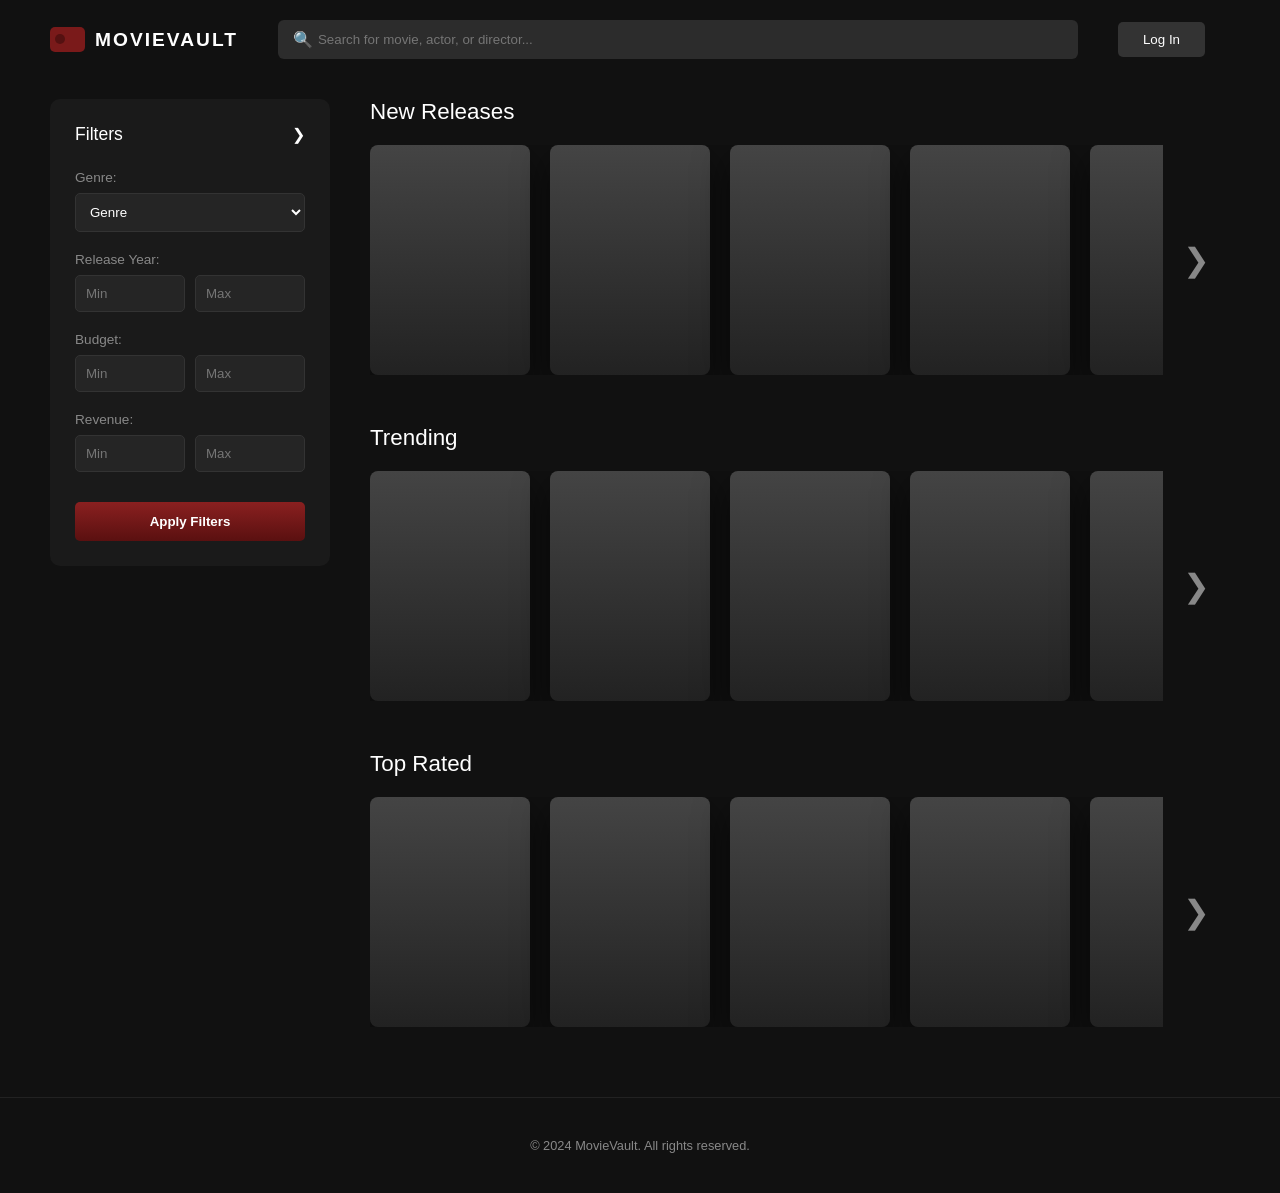
<file: index.html>
<!DOCTYPE html>
<html lang="en">
<head>
    <meta charset="UTF-8">
    <meta name="viewport" content="width=device-width, initial-scale=1.0">
    <title>MovieVault - Your Film Archive</title>
    <link rel="stylesheet" href="style.css">
</head>
<body>

    <header class="navbar">
    <a href="index.html" style="text-decoration: none; color: inherit;">
        <div class="logo-container">
            <div class="logo-icon"></div>
            <h1 class="logo-text">MOVIEVAULT</h1>
        </div>
    </a>
    
    <div class="search-container">
        <span class="search-icon">🔍</span>
        <input type="text" placeholder="Search for movie, actor, or director...">
    </div>
    <button class="login-btn">Log In</button>
</header>

    <div class="main-layout">
        <aside class="sidebar">
            <div class="sidebar-header">
                <h3>Filters</h3>
                <span class="chevron">❯</span>
            </div>
            
            <div class="filter-section">
                <label>Genre:</label>
                <select>
                    <option>Genre</option>
                    <option>Action</option>
                    <option>Sci-Fi</option>
                </select>
            </div>

            <div class="filter-section">
                <label>Release Year:</label>
                <div class="input-row">
                    <input type="number" placeholder="Min">
                    <input type="number" placeholder="Max">
                </div>
            </div>

            <div class="filter-section">
                <label>Budget:</label>
                <div class="input-row">
                    <input type="text" placeholder="Min">
                    <input type="text" placeholder="Max">
                </div>
            </div>

            <div class="filter-section">
                <label>Revenue:</label>
                <div class="input-row">
                    <input type="text" placeholder="Min">
                    <input type="text" placeholder="Max">
                </div>
            </div>

            <button class="apply-btn">Apply Filters</button>
        </aside>

        <main class="content">
            <section class="category">
                <h2>New Releases</h2>
                <div class="carousel-wrapper">
                    <div class="movie-grid" id="row1">
                        <a href="movies.html" class="card-link"><div class="card"></div></a>
                        <a href="movies.html" class="card-link"><div class="card"></div></a>
                        <a href="movies.html" class="card-link"><div class="card"></div></a>
                        <a href="movies.html" class="card-link"><div class="card"></div></a>
                        <a href="movies.html" class="card-link"><div class="card"></div></a>
                        <a href="movies.html" class="card-link"><div class="card"></div></a>
                    </div>
                    <button class="next-arrow" onclick="scrollRow('row1')">❯</button>
                </div>
            </section>

            <section class="category">
                <h2>Trending</h2>
                <div class="carousel-wrapper">
                    <div class="movie-grid" id="row2">
                        <a href="movies.html" class="card-link"><div class="card"></div></a>
                        <a href="movies.html" class="card-link"><div class="card"></div></a>
                        <a href="movies.html" class="card-link"><div class="card"></div></a>
                        <a href="movies.html" class="card-link"><div class="card"></div></a>
                        <a href="movies.html" class="card-link"><div class="card"></div></a>
                        <a href="movies.html" class="card-link"><div class="card"></div></a>
                    </div>
                    <button class="next-arrow" onclick="scrollRow('row2')">❯</button>
                </div>
            </section>

            <section class="category">
                <h2>Top Rated</h2>
                <div class="carousel-wrapper">
                    <div class="movie-grid" id="row3">
                        <a href="movies.html" class="card-link"><div class="card"></div></a>
                        <a href="movies.html" class="card-link"><div class="card"></div></a>
                        <a href="movies.html" class="card-link"><div class="card"></div></a>
                        <a href="movies.html" class="card-link"><div class="card"></div></a>
                        <a href="movies.html" class="card-link"><div class="card"></div></a>
                        <a href="movies.html" class="card-link"><div class="card"></div></a>
                    </div>
                    <button class="next-arrow" onclick="scrollRow('row3')">❯</button>
                </div>
            </section>
        </main>
    </div>

    <footer class="footer">
        <p>© 2024 MovieVault. All rights reserved.</p>
    </footer>

    <script>
        function scrollRow(id) {
            const row = document.getElementById(id);
            row.scrollBy({ left: 300, behavior: 'smooth' });
        }
    </script>
</body>
</html>
</file>
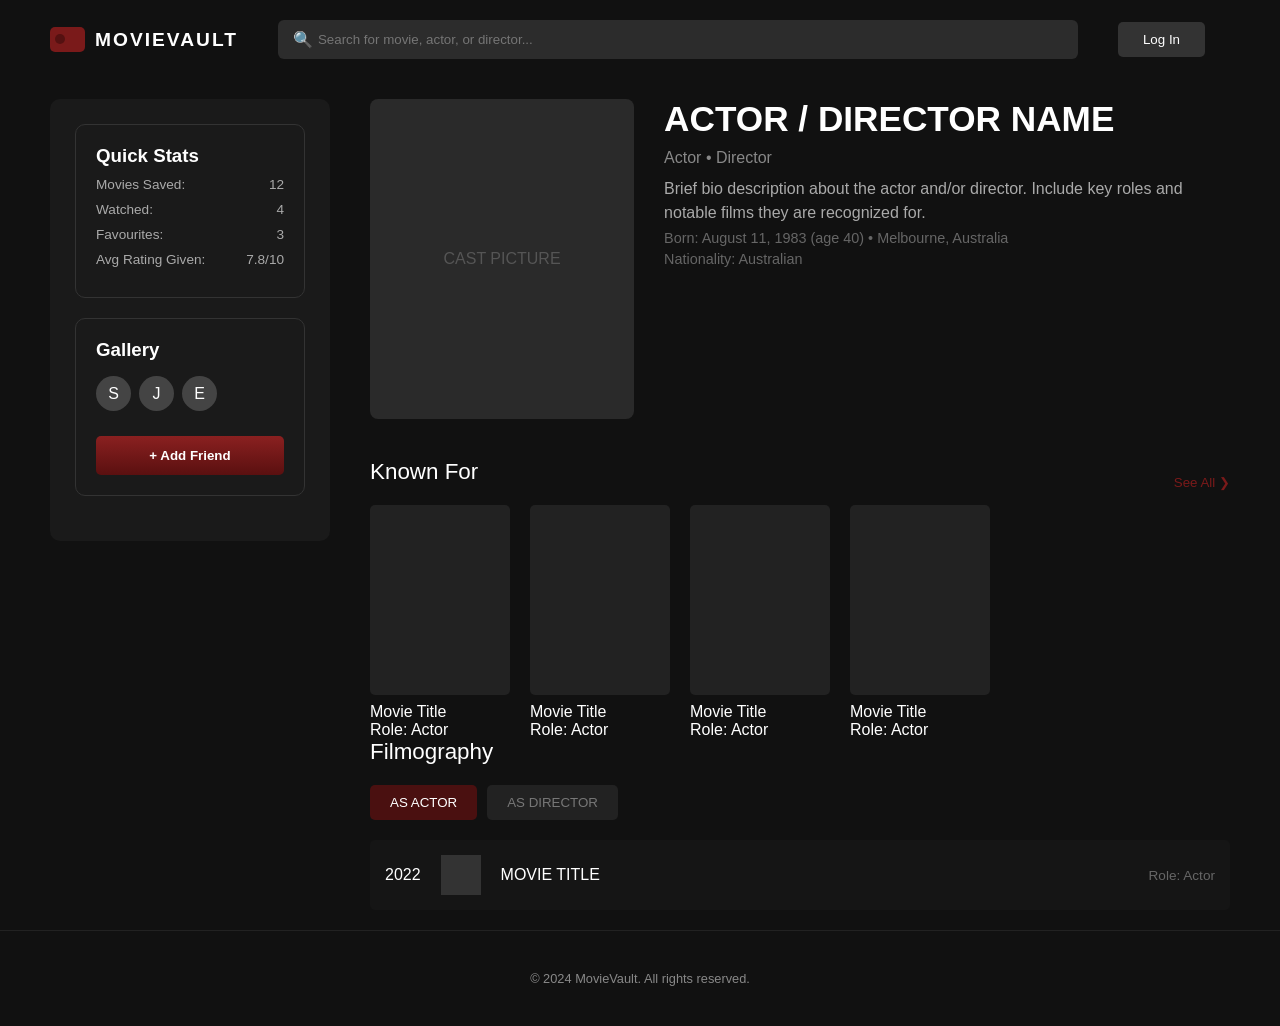
<file: cast.html>
<!DOCTYPE html>
<html lang="en">
<head>
    <meta charset="UTF-8">
    <meta name="viewport" content="width=device-width, initial-scale=1.0">
    <title>MovieVault | Actor Name</title>
    <link rel="stylesheet" href="style.css"> 
    <link rel="stylesheet" href="cast.css"> 
</head>
<body>

    <header class="navbar">
        <a href="index.html" style="text-decoration: none; color: inherit;">
            <div class="logo-container">
                <div class="logo-icon"></div>
                <h1 class="logo-text">MOVIEVAULT</h1>
            </div>
        </a>
        <div class="search-container">
            <span class="search-icon">🔍</span>
            <input type="text" placeholder="Search for movie, actor, or director...">
        </div>
        <button class="login-btn">Log In</button>
    </header>

    <div class="main-layout">
        <aside class="sidebar">
            <div class="stats-box">
                <h3>Quick Stats</h3>
                <div class="stat-line"><span>Movies Saved:</span> <span>12</span></div>
                <div class="stat-line"><span>Watched:</span> <span>4</span></div>
                <div class="stat-line"><span>Favourites:</span> <span>3</span></div>
                <div class="stat-line"><span>Avg Rating Given:</span> <span>7.8/10</span></div>
            </div>

            <div class="gallery-box">
                <h3>Gallery</h3>
                <div class="avatar-group">
                    <div class="mini-avatar">S</div>
                    <div class="mini-avatar">J</div>
                    <div class="mini-avatar">E</div>
                </div>
                <button class="apply-btn">+ Add Friend</button>
            </div>
        </aside>

        <main class="content">
            <section class="profile-header">
                <div class="profile-pic-large">CAST PICTURE</div>
                <div class="profile-bio">
                    <h1>ACTOR / DIRECTOR NAME</h1>
                    <p class="subtitle">Actor • Director</p>
                    <p class="description">Brief bio description about the actor and/or director. Include key roles and notable films they are recognized for.</p>
                    <p class="meta-data">Born: August 11, 1983 (age 40) • Melbourne, Australia</p>
                    <p class="meta-data">Nationality: Australian</p>
                </div>
            </section>

            <section class="category">
                <div class="section-flex">
                    <h2>Known For</h2>
                    <button class="see-all">See All ❯</button>
                </div>
                <div class="movie-grid">
                    <div class="mini-card"><div class="mini-poster"></div><p>Movie Title</p><span>Role: Actor</span></div>
                    <div class="mini-card"><div class="mini-poster"></div><p>Movie Title</p><span>Role: Actor</span></div>
                    <div class="mini-card"><div class="mini-poster"></div><p>Movie Title</p><span>Role: Actor</span></div>
                    <div class="mini-card"><div class="mini-poster"></div><p>Movie Title</p><span>Role: Actor</span></div>
                </div>
            </section>

            <section class="category">
                <h2>Filmography</h2>
                <div class="tab-container">
                    <button class="tab-btn active">AS ACTOR</button>
                    <button class="tab-btn">AS DIRECTOR</button>
                </div>
                <div class="film-row">
                    <span class="year">2022</span>
                    <div class="tiny-thumb"></div>
                    <span class="film-title">MOVIE TITLE</span>
                    <span class="role-text">Role: Actor</span>
                </div>
            </section>
        </main>
    </div>

    <footer class="footer">
        <p>© 2024 MovieVault. All rights reserved.</p>
    </footer>

</body>
</html>
</file>
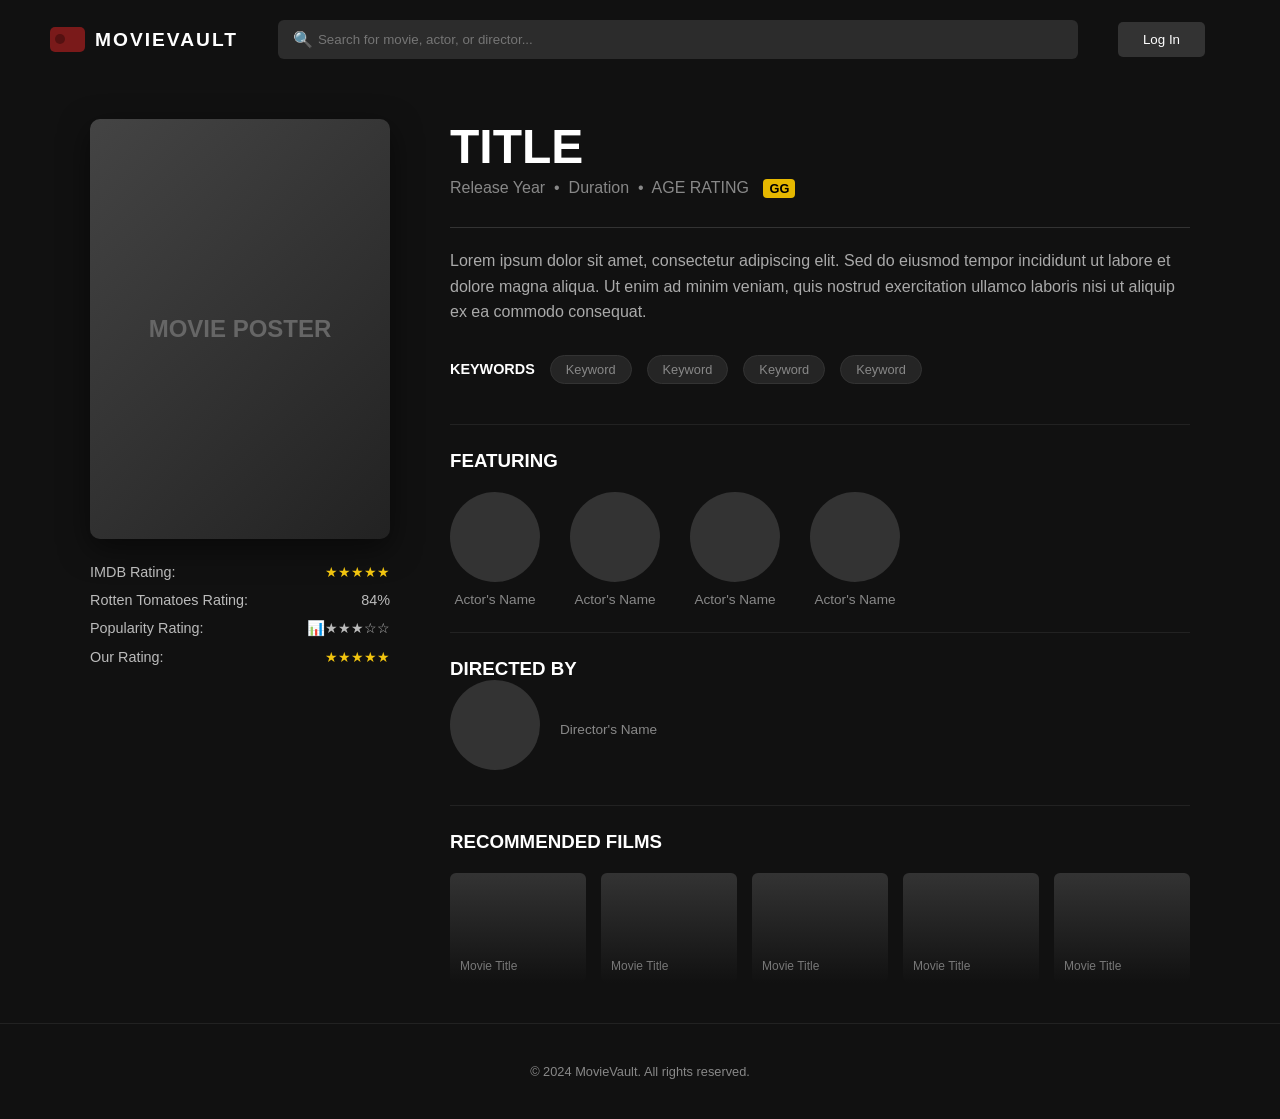
<file: movies.html>
<!DOCTYPE html>
<html lang="en">
<head>
    <meta charset="UTF-8">
    <meta name="viewport" content="width=device-width, initial-scale=1.0">
    <title>MovieVault | Title</title>
    <link rel="stylesheet" href="style.css"> 
    <link rel="stylesheet" href="movies.css"> 
</head>
<body>

    <header class="navbar">
        <a href="index.html" style="text-decoration: none; color: inherit;">
            <div class="logo-container">
                <div class="logo-icon"></div>
                <h1 class="logo-text">MOVIEVAULT</h1>
            </div>
        </a>    

        <div class="search-container">
            <span class="search-icon">🔍</span>
            <input type="text" placeholder="Search for movie, actor, or director...">
        </div>
        <button class="login-btn">Log In</button>
    </header>

    <div class="detail-container">
        <div class="detail-sidebar">
            <div class="main-poster-large">
                MOVIE POSTER
            </div>
            <div class="ratings-list">
                <div class="rating-row"><span>IMDB Rating:</span> <span class="stars">★★★★★</span></div>
                <div class="rating-row"><span>Rotten Tomatoes Rating:</span> <span>84%</span></div>
                <div class="rating-row"><span>Popularity Rating:</span> <span>📊★★★☆☆</span></div>
                <div class="rating-row"><span>Our Rating:</span> <span class="stars">★★★★★</span></div>
            </div>
        </div>

        <div class="detail-main">
            <h1 class="movie-title">TITLE</h1>
            <p class="movie-meta">Release Year &nbsp;•&nbsp; Duration &nbsp;•&nbsp; AGE RATING <span class="gg-badge">GG</span></p>
            
            <div class="movie-description">
                <p>Lorem ipsum dolor sit amet, consectetur adipiscing elit. Sed do eiusmod tempor incididunt ut labore et dolore magna aliqua. Ut enim ad minim veniam, quis nostrud exercitation ullamco laboris nisi ut aliquip ex ea commodo consequat.</p>
            </div>

            <div class="keywords-section">
                <span class="keyword-label">KEYWORDS</span>
                <span class="tag">Keyword</span>
                <span class="tag">Keyword</span>
                <span class="tag">Keyword</span>
                <span class="tag">Keyword</span>
            </div>

            <hr class="separator">

            <section class="cast-section">
                <h3>FEATURING</h3>
                <div class="cast-list">
                    <div class="cast-item"><a href="cast.html"><div class="headshot"></div></a><p>Actor's Name</p></div>
                    <div class="cast-item"><a href="cast.html"><div class="headshot"></div></a><p>Actor's Name</p></div>
                    <div class="cast-item"><a href="cast.html"><div class="headshot"></div></a><p>Actor's Name</p></div>
                    <div class="cast-item"><a href="cast.html"><div class="headshot"></div></a><p>Actor's Name</p></div>
                </div>
            </section>

            <hr class="separator">

            <section class="director-section">
                <h3>DIRECTED BY</h3>
                <div class="director-item">
                    <a href="cast.html"><div class="headshot"></div></a>
                    <p>Director's Name</p>
                </div>
            </section>

            <hr class="separator">

            <section class="rec-section">
                <h3>RECOMMENDED FILMS</h3>
                <div class="rec-grid">
                    <div class="rec-card">Movie Title</div>
                    <div class="rec-card">Movie Title</div>
                    <div class="rec-card">Movie Title</div>
                    <div class="rec-card">Movie Title</div>
                    <div class="rec-card">Movie Title</div>
                </div>
            </section>
        </div>
    </div>

    <footer class="footer">
        © 2024 MovieVault. All rights reserved.
    </footer>

</body>
</html>
</file>
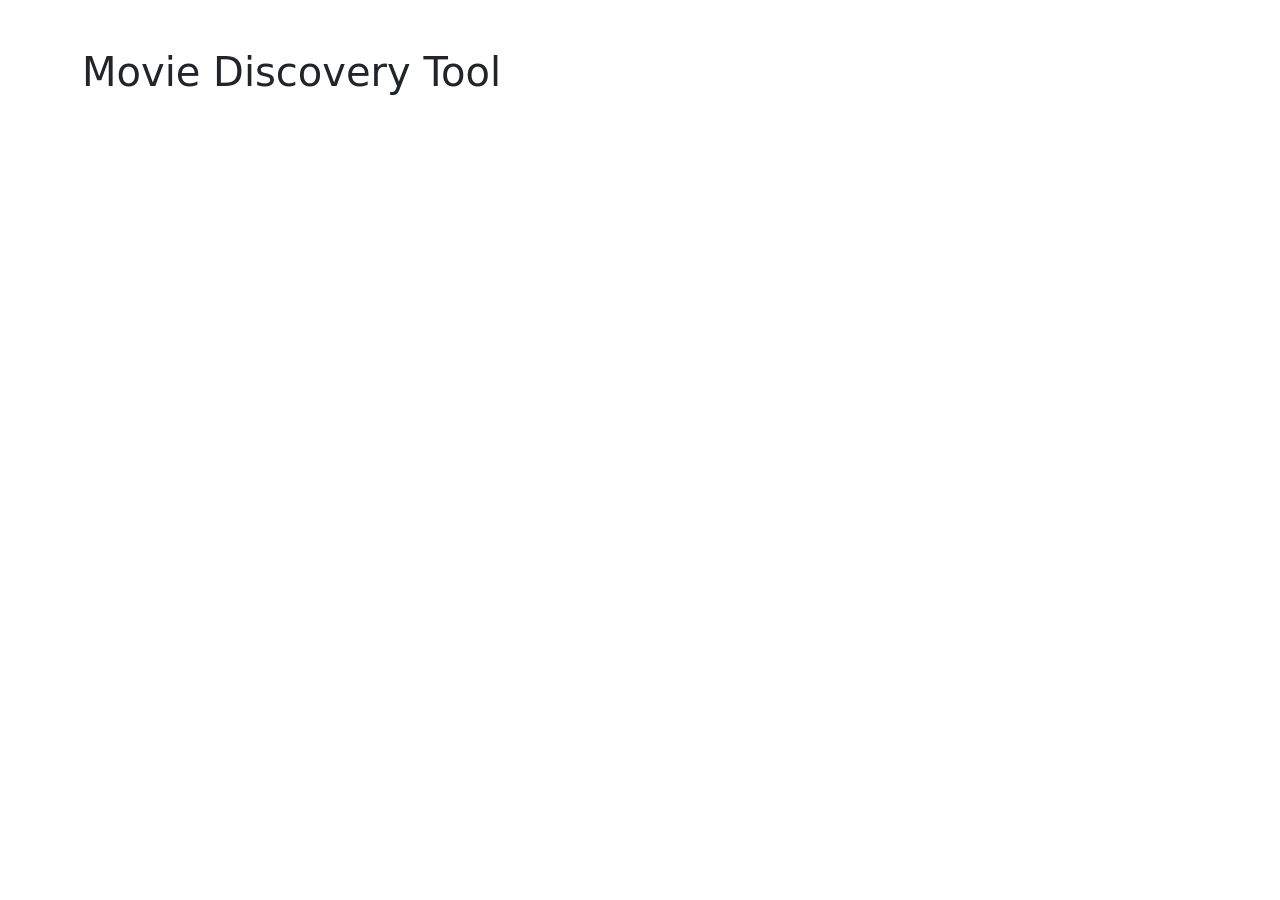
<file: Thematic Project.html>
<!DOCTYPE html>
<html lang="en">
<head>
    <meta charset="UTF-8">
    <title>MovieDB Project</title>
    <link href="https://cdn.jsdelivr.net/npm/bootstrap@5.3.0/dist/css/bootstrap.min.css" rel="stylesheet">
</head>
<body>
    <div class="container mt-5">
        <h1>Movie Discovery Tool</h1>
        </div>
</body>
</html>
</file>
<file: style.css>
/* Color Palette */
:root {
    --bg-black: #111111;
    --sidebar-gray: #1a1a1a;
    --input-gray: #2c2c2c;
    --text-white: #ffffff;
    --text-dim: #888888;
    --vault-red: #7a1a1a;
    --card-gradient: linear-gradient(180deg, #444444 0%, #222222 100%);
}

* { box-sizing: border-box; margin: 0; padding: 0; }

body {
    background-color: var(--bg-black);
    color: var(--text-white);
    font-family: 'Inter', -apple-system, sans-serif;
}

/* Header */
.navbar {
    display: flex;
    align-items: center;
    padding: 20px 50px;
    gap: 40px;
}

.logo-container { display: flex; align-items: center; gap: 10px; cursor: pointer; }

.logo-icon {
    width: 35px;
    height: 25px;
    background: var(--vault-red);
    border-radius: 5px;
    position: relative;
}

/* Red Camera Dot Mockup */
.logo-icon::after {
    content: '';
    position: absolute;
    width: 10px; height: 10px;
    background: #551111; border-radius: 50%;
    left: 5px; top: 7px;
}

.logo-text { font-size: 1.2rem; letter-spacing: 2px; }

.search-container {
    flex-grow: 1;
    position: relative;
    max-width: 800px;
}

.search-container input {
    width: 100%;
    background: var(--input-gray);
    border: none;
    padding: 12px 15px 12px 40px;
    border-radius: 6px;
    color: white;
}

.search-icon { position: absolute; left: 15px; top: 10px; color: var(--text-dim); }

.login-btn {
    background: #333;
    color: white;
    border: none;
    padding: 10px 25px;
    border-radius: 5px;
    cursor: pointer;
    font-weight: 500;
}

/* Layout */
.main-layout { display: flex; padding: 20px 50px; gap: 40px; }

/* Sidebar */
.sidebar {
    width: 280px;
    background: var(--sidebar-gray);
    padding: 25px;
    border-radius: 10px;
    height: fit-content;
}

.sidebar-header {
    display: flex;
    justify-content: space-between;
    align-items: center;
    margin-bottom: 25px;
}

.sidebar-header h3 { font-size: 1.1rem; font-weight: 400; }

.filter-section { margin-bottom: 20px; }

.filter-section label {
    display: block;
    color: var(--text-dim);
    font-size: 0.85rem;
    margin-bottom: 8px;
}

select, .input-row input {
    width: 100%;
    background: #252525;
    border: 1px solid #333;
    color: white;
    padding: 10px;
    border-radius: 5px;
}

.input-row { display: flex; gap: 10px; }

.apply-btn {
    width: 100%;
    background: linear-gradient(to bottom, #8a2020, #5a1010);
    color: white;
    border: none;
    padding: 12px;
    border-radius: 5px;
    cursor: pointer;
    margin-top: 10px;
    font-weight: bold;
}

/* Content Area */
.content { flex: 1; overflow: hidden; }

.category h2 {
    font-size: 1.4rem;
    font-weight: 500;
    margin-bottom: 20px;
}

.carousel-wrapper {
    position: relative;
    display: flex;
    align-items: center;
    margin-bottom: 50px;
}

.movie-grid {
    display: flex;
    gap: 20px;
    overflow-x: hidden;
    scroll-behavior: smooth;
}

.card {
    min-width: 160px;
    height: 230px;
    background: var(--card-gradient);
    border-radius: 8px;
    box-shadow: 0 15px 35px rgba(0,0,0,0.5);
    transition: transform 0.3s ease;
    cursor: pointer;
}

.card:hover { transform: scale(1.05); border: 1px solid #444; }

.next-arrow {
    background: transparent;
    border: none;
    color: var(--text-dim);
    font-size: 2rem;
    cursor: pointer;
    padding: 0 20px;
    transition: color 0.3s;
}

.next-arrow:hover { color: white; }

/* Footer */
.footer {
    border-top: 1px solid #222;
    padding: 40px;
    text-align: center;
    color: var(--text-dim);
    font-size: 0.8rem;
}

/* Keeps the cards looking correct inside the links */
.card-link {
    text-decoration: none;
    display: block;
    transition: transform 0.3s ease;
}

.card-link:hover {
    transform: scale(1.05); /* Gives a nice "pop" when you hover to click */
}
</file>
<file: cast.css>
.profile-header {
    display: flex;
    gap: 30px;
    margin-bottom: 40px;
}

.profile-pic-large {
    width: 280px;
    height: 320px;
    background: #2a2a2a;
    border-radius: 8px;
    display: flex;
    align-items: center;
    justify-content: center;
    color: #555;
}

.profile-bio h1 { font-size: 2.2rem; margin: 0; }
.subtitle { color: #888; margin: 10px 0; }
.description { color: #aaa; line-height: 1.5; max-width: 600px; }
.meta-data { font-size: 0.9rem; color: #666; margin: 5px 0; }

.stats-box, .gallery-box {
    background: #1a1a1a;
    padding: 20px;
    border-radius: 10px;
    margin-bottom: 20px;
    border: 1px solid #333;
}

.stat-line {
    display: flex;
    justify-content: space-between;
    font-size: 0.85rem;
    margin: 10px 0;
    color: #aaa;
}

.avatar-group { display: flex; gap: 8px; margin: 15px 0; }
.mini-avatar { 
    width: 35px; height: 35px; 
    background: #444; border-radius: 50%; 
    display: flex; align-items: center; justify-content: center;
}

.section-flex { display: flex; justify-content: space-between; align-items: center; }
.see-all { background: none; border: none; color: #7a1a1a; cursor: pointer; }

.mini-card { width: 140px; text-align: left; }
.mini-poster { width: 100%; height: 190px; background: #222; border-radius: 5px; margin-bottom: 8px; }

.tab-container { display: flex; gap: 10px; margin: 20px 0; }
.tab-btn { background: #222; border: none; color: #777; padding: 10px 20px; border-radius: 5px; cursor: pointer; }
.tab-btn.active { background: #4a1010; color: white; }

.film-row { 
    display: flex; align-items: center; gap: 20px; 
    background: #151515; padding: 15px; border-radius: 5px;
}
.tiny-thumb { width: 40px; height: 40px; background: #333; }
.role-text { margin-left: auto; color: #666; font-size: 0.85rem; }
</file>
<file: movies.css>
.detail-container {
    display: flex;
    max-width: 1200px;
    margin: 40px auto;
    padding: 0 50px;
    gap: 60px;
}

.detail-sidebar {
    flex: 0 0 300px;
}

.main-poster-large {
    width: 100%;
    height: 420px;
    background: linear-gradient(135deg, #444, #222);
    border-radius: 10px;
    display: flex;
    align-items: center;
    justify-content: center;
    color: #666;
    font-weight: bold;
    font-size: 1.5rem;
    box-shadow: 0 10px 30px rgba(0,0,0,0.5);
}

.ratings-list {
    margin-top: 25px;
    color: #bbb;
    font-size: 0.9rem;
}

.rating-row {
    display: flex;
    justify-content: space-between;
    margin-bottom: 12px;
}

.stars { color: #f1c40f; }

.detail-main {
    flex: 1;
}

.movie-title {
    font-size: 3rem;
    margin-bottom: 5px;
}

.movie-meta {
    color: #888;
    margin-bottom: 30px;
}

.gg-badge {
    background: #e6b800;
    color: black;
    padding: 2px 6px;
    border-radius: 4px;
    font-weight: bold;
    font-size: 0.8rem;
    margin-left: 10px;
}

.movie-description {
    color: #aaa;
    line-height: 1.6;
    margin-bottom: 30px;
    border-top: 1px solid #333;
    padding-top: 20px;
}

.keywords-section {
    display: flex;
    align-items: center;
    gap: 15px;
    margin-bottom: 40px;
}

.keyword-label { font-weight: bold; font-size: 0.9rem; }

.tag {
    background: #252525;
    padding: 6px 15px;
    border-radius: 20px;
    font-size: 0.8rem;
    color: #888;
    border: 1px solid #333;
}

.separator { border: 0; border-top: 1px solid #222; margin: 25px 0; }

.cast-list { display: flex; gap: 30px; margin-top: 20px; }

.headshot {
    width: 90px;
    height: 90px;
    background: #333;
    border-radius: 50%;
    margin-bottom: 10px;
}

.cast-item p, .director-item p { font-size: 0.85rem; color: #888; text-align: center; }

.director-item { display: flex; align-items: center; gap: 20px; }

.rec-grid {
    display: flex;
    gap: 15px;
    margin-top: 20px;
}

.rec-card {
    flex: 1;
    height: 110px;
    background: linear-gradient(to bottom, #333, #111);
    border-radius: 6px;
    display: flex;
    align-items: flex-end;
    padding: 10px;
    font-size: 0.75rem;
    color: #777;
}

.headshot {
    cursor: pointer;
    transition: transform 0.2s;
}
.headshot:hover {
    transform: scale(1.1);
    border: 2px solid #7a1a1a;
}
</file>
